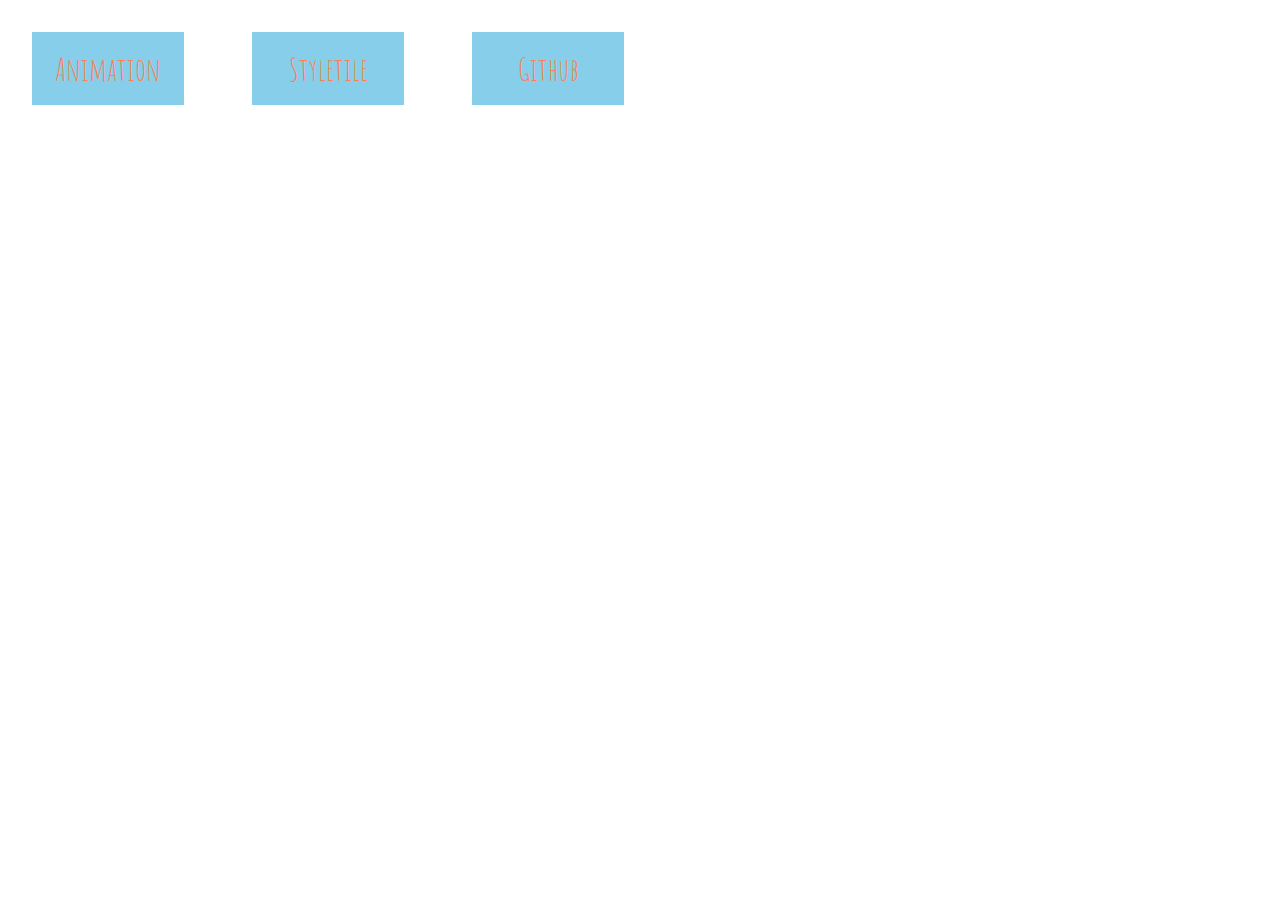
<file: index.html>
<!DOCTYPE html>
<html>

<head>
    <meta charset="UTF-8">
    <title>Animation</title>
    <link rel="stylesheet" href="animation.css">
    <link href="https://fonts.googleapis.com/css?family=Amatic+SC" rel="stylesheet">
</head>
<header>


</header>

<body>
    <div class="sectionwrapper">

        <a href="animation.html" class="knap">Animation</a>
        <a href="styletile.html" class="knap">Styletile</a>
        <a href="https://github.com/rebe4175/" class="knap">Github</a>


    </div>




    <script src="https://code.jquery.com/jquery-3.3.1.min.js"></script>
    <script src="javascript.js"></script>
</body>


</html>
</file>
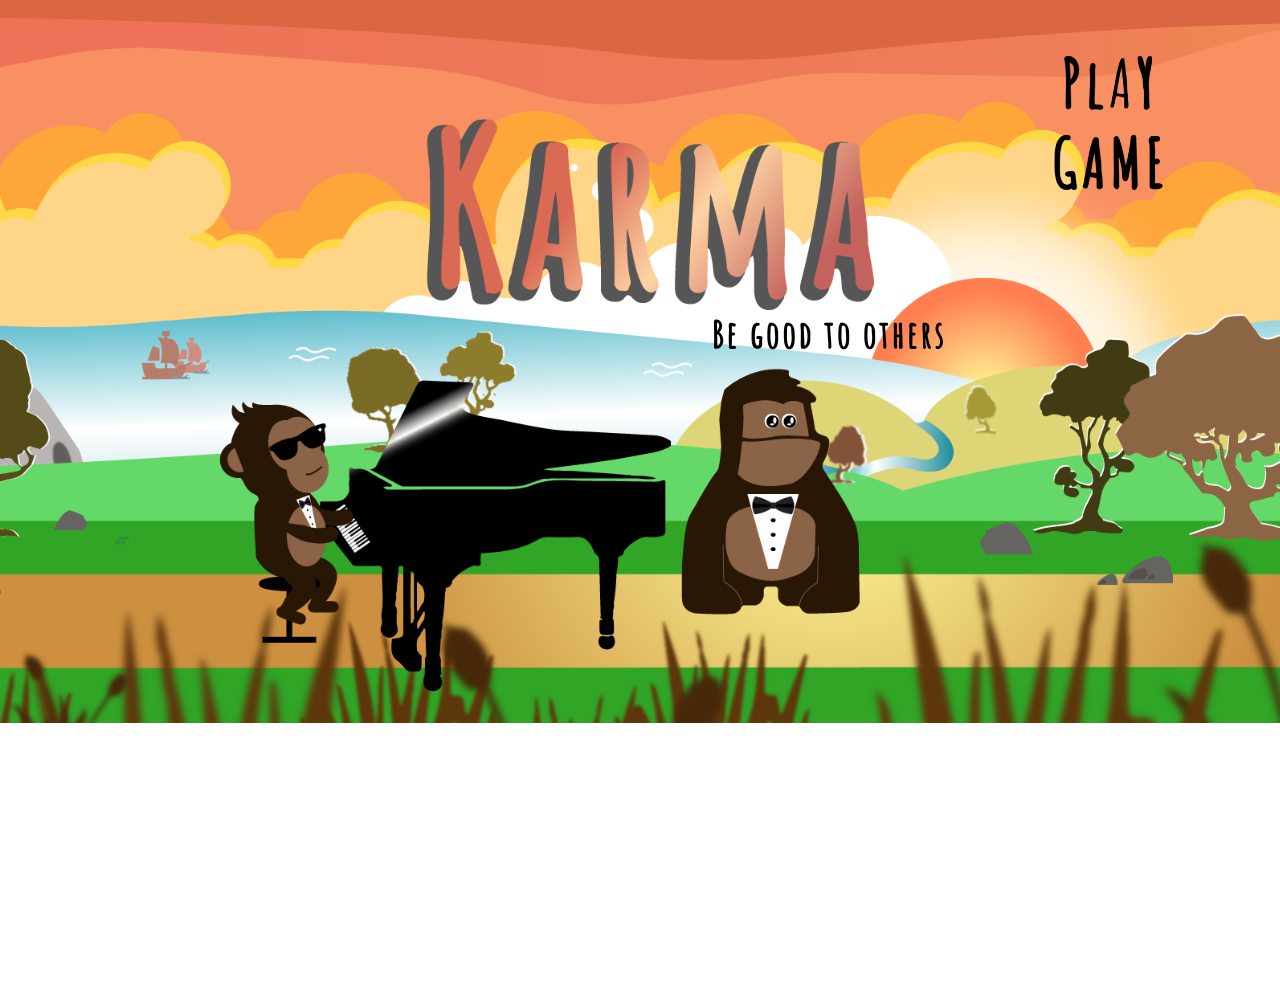
<file: styletile.html>
<!DOCTYPE html>
<html lang="DK">

<head>
    <meta charset="utf-8">
    <meta name="viewport" content="width=device-width, initial-scale=1.0">
    <title>Gorilla</title>
    <link rel="stylesheet" href="animation.css">
</head>

<body>
    <div id="styletile_container" class="styletile_move">
    </div>

    <div id="play_sprite" class="play_sprite_move"></div>


    <div id="logo"></div>


</body>

</html>
</file>
<file: animation.css>
body {
    margin: 0;
    padding: 0;
}

#scene {

    width: 100vw;
    /* svarer til 2600px */
    height: 56.25vw;
    /* svarer til 900 px */
    position: relative;
    overflow: hidden;
}

#forgrund {
    background-image: url("grafik/forgrund.svg");
    background-size: 100%, 100%;
    width: 162.5vw;
    height: 56.5vw;
    position: absolute;
    z-index: 10;
    top: 0vw;
    left: -50vw;
}


#baggrund {
    background-image: url("grafik/baggrund-01.svg");
    background-size: 162.5%;
    width: 162.5vw;
    height: 56.5vw;
    position: relative;
    background-size: contain;
    top: -21vw;

}

.baggrund_moves {
    animation-name: baggrund_moves_kf;
    animation-duration: 10s;
    animation-fill-mode: forwards;
    animation-timing-function: linear;
}

@keyframes baggrund_moves_kf {
    0% {
        transform: translateX(0vw);
    }
    100% {
        transform: translateX(-50vw);
    }
}

.baggrund_start {
    transform: translateX(0)
}


/* -------- GORILLA WALK -------- */

#gorilla_sprite {

    background-image: url(grafik/gorillasprite.svg);
    background-size: 900% 600%;
    left: -35vw;
    top: 7vw;

    width: 17.66vw;
    height: 25.45vw;

}

#gorilla_container {
    position: absolute;
}

.walk_gorilla {
    animation-name: walk_gorilla_kf;
    animation-duration: 1s;
    animation-timing-function: steps(7);
    animation-iteration-count: infinite;
}


@keyframes walk_gorilla_kf {

    from {
        background-position: 0% 0%;
    }

    to {
        background-position: -700% -0%;
    }

}

.moving_gorilla {

    animation-name: moving_gorilla_kf;
    animation-duration: 10s;
    animation-timing-function: linear;
    animation-iteration-count: 1;
    animation-fill-mode: forwards;

}

@keyframes moving_gorilla_kf {

    0% {
        left: -25vw;
        top: 27vw;
    }

    100% {
        left: 15vw;
        top: 27vw;
    }

}

.moving_gorilla3 {

    animation-name: moving_gorilla3_kf;
    animation-duration: 4s;
    animation-timing-function: linear;
    animation-iteration-count: 1;
    animation-fill-mode: forwards;

}

@keyframes moving_gorilla3_kf {

    0% {
        left: 25vw;
        top: 27vw;
    }

    100% {
        left: 10vw;
        top: 27vw;
    }

}



/* -------- GORILLA SIT -------- */

.sit_gorilla {
    background-position: 0 -400%;
}

/*--------- GORILLA SPIS------*/

.gorilla_spis {
    animation-name: gorilla_spis_kf;
    animation-duration: 8s;
    animation-timing-function: steps(6);
    animation-delay: 6.7s;
}

@keyframes gorilla_spis_kf {
    from {
        background-position: 0% -300%;
    }
    to {
        background-position: -600% -300%;
    }
}


/*------- Gorilla Går og får skildpadde i hovedet ------ */

.moving_gorilla2 {

    animation-name: moving_gorilla2_kf;
    animation-duration: 5s;
    animation-timing-function: linear;
    animation-iteration-count: 1;
    animation-fill-mode: forwards;

}

@keyframes moving_gorilla2_kf {

    0% {
        left: 13vw;
        top: 27vw;
    }

    100% {
        left: 30vw;
        top: 27vw;
    }

}

/*----------- Gorilla faldt --------- */

.gorilla_faldt {
    animation-name: gorilla_faldt_kf;
    animation-duration: 8s;
    animation-timing-function: steps(9);
    animation-fill-mode: backwards;

}

@keyframes gorilla_faldt_kf {
    from {
        background-position: 0% -100%;
    }
    to {
        background-position: -900% -100%;
    }
}


/* ---------- Gorilla cry -------- */

.gorilla_cry {
    background-position: -800% -100%;
}


/*--------- GORILLA PLASTER -------- */

.gorilla_plaster {
    background-position: 0 -200%;
    animation-fill-mode: backwards;
    animation-delay: 5s;

}

/*---------- GORILLA FLAD ---------- */

.gorilla_flad {
    animation-name: gorilla_flad_kf;
    animation-duration: 2s;
    animation-iteration-count: 1;
    animation-fill-mode: forwards;
    animation-delay: 4s;

}

@keyframes gorilla_flad_kf {

    0% {
        transform: scaleY(1);
    }

    100% {
        transform: scaleY(.2);

    }
}

.moving_gorilla4 {

    animation-name: moving_gorilla4_kf;
    animation-duration: 2s;
    animation-iteration-count: 1;
    animation-fill-mode: forwards;
    left: 30vw;
    top: 27vw;
    animation-delay: 4s;
}

@keyframes moving_gorilla4_kf {

    0% {
        left: 30vw;
        top: 27vw;
    }

    100% {
        left: 30vw;
        top: 35vw;
    }
}

/*---- ABE START-------*/

#abe_sprite {

    background-image: url(grafik/abesprite.svg);
    background-size: 800% 700%;
    position: absolute;

    width: 10.93vw;
    height: 15.6vw;
    z-index: 4;
}


#abe_container {
    position: absolute;
}


.walk_banana_abe {
    animation-name: walk_banana_abe_kf;
    animation-duration: 1s;
    animation-timing-function: steps(8);
    animation-iteration-count: infinite;

}

@keyframes walk_banana_abe_kf {
    from {
        background-position: 0% -100%;
    }
    to {
        background-position: -800% -100%;
    }
}

.walk_abe {
    animation-name: walk_abe_kf;
    animation-duration: 1s;
    animation-timing-function: steps(8);
    animation-iteration-count: infinite;

}

@keyframes walk_abe_kf {
    from {
        background-position: 0% 0%;
    }
    to {
        background-position: -800% 0%;
    }
}

.moving_abe {
    animation-name: moving_abe_kf;
    animation-duration: 10s;
    animation-timing-function: linear;
    animation-iteration-count: 1;
    animation-fill-mode: forwards;
    animation-delay: 2s;
}

@keyframes moving_abe_kf {

    0% {
        left: -20vw;
        top: 35vw;
    }

    100% {
        left: 15vw;
        top: 35vw;
    }
}

.moving_abe2 {
    animation-name: moving_abe2_kf;
    animation-duration: 3s;
    animation-timing-function: linear;
    animation-iteration-count: 1;
    animation-fill-mode: forwards;
}

@keyframes moving_abe2_kf {

    0% {
        left: 26vw;
        top: 36vw;
    }

    100% {
        left: 26vw;
        top: 36vw;
    }
}

.moving_abe3 {
    animation-name: moving_abe3_kf;
    animation-duration: 3s;
    animation-timing-function: linear;
    animation-iteration-count: 1;
    animation-fill-mode: forwards;
}

@keyframes moving_abe3_kf {

    0% {
        left: 26vw;
        top: 36vw;
    }

    100% {
        left: 28vw;
        top: 36vw;
    }
}

.moving_abe4 {
    animation-name: moving_abe4_kf;
    animation-duration: 3s;
    animation-timing-function: linear;
    animation-iteration-count: 1;
    animation-fill-mode: forwards;
}

@keyframes moving_abe4_kf {

    0% {
        left: 32vw;
        top: 27vw;
    }

    100% {
        left: 50vw;
        top: 27vw;
    }
}



/* Abe vred */

.abe_vred {
    animation-name: abe_vred_kf;
    animation-duration: 1s;
    animation-timing-function: steps(2);
    animation-iteration-count: infinite;
    left: -4vw;

}

@keyframes abe_vred_kf {
    from {
        background-position: 0% -200%;
    }
    to {
        background-position: -200% -200%;
    }
}


/*------ ABE STÅR BANAN--------- */

.still_banana_abe {
    animation-name: still_banana_abe_kf;
    animation-duration: 2s;
    animation-iteration-count: infinite;

}

@keyframes still_banana_abe_kf {
    from {
        background-position: 0% -100%;
    }
    to {
        background-position: 0% -100%;
    }
}

/*------------ ABE GRINER -----------*/

.abe_griner {
    animation-name: abe_griner_kf;
    animation-duration: 3s;
    animation-timing-function: steps(4);
    left: -4vw;

}

@keyframes abe_griner_kf {
    from {
        background-position: 0% -300%;
    }
    to {
        background-position: -400% -300%;
    }
}

.abe_griner_still {
    background-position: -300% -300%;
    left: -4vw;
}



/*---------------- ABE PLASTER -------- */

.abe_plaster {
    animation-name: abe_plaster_kf;
    animation-duration: 7s;
    animation-fill-mode: forwards;
    animation-timing-function: steps(3);

}

@keyframes abe_plaster_kf {
    from {
        background-position: 0% -400%;
    }
    to {
        background-position: -300% -400%;
    }
}

/* ---------- ABE CHOK ----------- */

.abe_chok {
    background-position: 0% -500%;
    left: -4vw;
}

/* ---------- ABE flad ----------- */

.abe_flad {
    animation-name: abe_flad_kf;
    animation-duration: 0.5s;
    animation-iteration-count: 1;
    animation-fill-mode: forwards;
    animation-delay: 4s;

}

@keyframes abe_flad_kf {

    0% {
        transform: scaleY(1);
    }

    100% {
        transform: scaleY(.2);

    }
}

.moving_abe5 {

    animation-name: moving_abe5_kf;
    animation-duration: 1s;
    animation-iteration-count: 1;
    animation-fill-mode: forwards;
    left: 15vw;
    top: 36vw;
    animation-delay: 4s;
}

@keyframes moving_abe5_kf {

    0% {
        left: 15vw;
        top: 36vw;
    }

    100% {
        left: 15vw;
        top: 41vw;
    }

}

/* ------SKILDPADDE--------*/

#skildpadde {
    background-image: url(grafik/skildpaddesprite.svg);
    background-size: 300% 100%;
    width: 12.3vw;
    height: 17.4vw;
    position: absolute;
    left: 52vw;
    top: 32vw;
    z-index: 9;
}

.skildpadde_falder {
    animation-name: skildpadde_falder_kf;
    animation-duration: 1s;
    background-size: 0% 0%;

}

@keyframes skildpadde_falder_kf {

    0% {
        left: 39vw;
        top: -77vw;
    }
    75% {
        left: 35vw;
        top: 25vw;
    }
    100% {
        left: 52vw;
        top: 32vw;
    }
}


.skildpadde_pop {
    animation-name: skildpadde_pop_kf;
    animation-duration: 2s;
    background-position: 200% 0%;
    animation-fill-mode: forwards;
    left: 52vw;
    top: 32vw;
}

@keyframes skildpadde_pop_kf {

    0% {
        left: 52vw;
        top: 32vw;
    }
    100% {
        left: 54vw;
        top: 34vw;
    }
}

.skildpadde_still {
    animation-name: skildpadde_still_kf;
    animation-duration: 2s;
    left: 52vw;
    top: 32vw;
    z-index: 12;
}

@keyframes skildpadde_still_kf {

    100% {
        left: 52vw;
        top: 32vw;
    }

}




/*------------- STEN -----------*/

#sten_sprite {

    background-image: url(grafik/sten.svg);
    background-size: 1300% 100%;
    position: absolute;

    width: 27vw;
    height: 40.5vw;
    z-index: 13;

}

#sten_container {
    position: absolute;
}

.sten_walk {
    animation-name: sten_walk_kf;
    animation-duration: 1s;
    animation-timing-function: steps(13);
    animation-iteration-count: infinite;

}

@keyframes sten_walk_kf {
    from {
        background-position: 0% 0%;
    }
    to {
        background-position: -1300% 0%;
    }
}

.moving_sten {
    animation-name: moving_sten_kf;
    animation-duration: 10s;
    animation-timing-function: linear;
    animation-iteration-count: 1;
    animation-fill-mode: forwards;
}

@keyframes moving_sten_kf {

    0% {
        left: 70vw;
        top: 10vw;
    }

    100% {
        left: 60vw;
        top: 17vw;
    }
}

.moving_sten2 {
    animation-name: moving_sten2_kf;
    animation-duration: 5s;
    animation-timing-function: linear;
    animation-iteration-count: 1;
    animation-fill-mode: forwards;
}

@keyframes moving_sten2_kf {

    0% {
        left: 60vw;
        top: 20vw;
    }

    100% {
        left: 27vw;
        top: 17vw;
    }
}

.sten_still {
    background-position: -1300% 0%;
}

.moving_sten3 {
    animation-name: moving_sten3_kf;
    animation-duration: 1s;
    animation-timing-function: linear;
    animation-iteration-count: 1;
    animation-fill-mode: forwards;
}

@keyframes moving_sten3_kf {

    0% {
        left: 60vw;
        top: 20vw;
    }

    100% {
        left: 56vw;
        top: 17vw;
    }
}



/*--------- BIRD -------- */

#fugl1 {
    background-image: url("grafik/fugl.png");
    background-size: 100%;
    width: 22vw;
    height: 4.2vw;
    position: absolute;
    top: 20vw;
    left: 100vw;
    z-index: 2;
    transform: scale(0.1, 0.1);
    animation: move 15s infinite linear;
    animation-name: fugll;

}

#fugl2 {
    background-image: url("grafik/fugl.png");
    background-size: 100%;
    width: 22vw;
    height: 4.2vw;
    position: absolute;
    top: 20vw;
    left: 100vw;
    z-index: 2;
    transform: scale(0.1, 0.1);
    animation: move 15s infinite linear;
    animation-name: fugll;
    animation-delay: 2s;

}

#fugl3 {
    background-image: url("grafik/fugl.png");
    background-size: 100%;
    width: 22vw;
    height: 4.2vw;
    position: absolute;
    top: 20vw;
    left: 100vw;
    z-index: 2;
    transform: scale(0.1, 0.1);
    animation: move 10s infinite linear;
    animation-name: fuglll;

}

#fugl4 {
    background-image: url("grafik/fugl.png");
    background-size: 100%;
    width: 22vw;
    height: 4.2vw;
    position: absolute;
    top: 30vw;
    left: 50vw;
    z-index: 2;
    transform: scale(0.1, 0.1);
    animation: move 8s infinite linear;
    animation-name: fugllll;

}

#fugl5 {
    background-image: url("grafik/fugl.png");
    background-size: 100%;
    width: 22vw;
    height: 4.2vw;
    position: absolute;
    top: 30vw;
    left: 50vw;
    z-index: 2;
    transform: scale(0.1, 0.1);
    animation: move 8s infinite linear;
    animation-name: fugllll;
    animation-delay: 4s;

}


@keyframes fugll {
    0% {
        left: 73vw;
        top: 21vw;
    }
    20% {
        left: 74vw;
        top: 22vw;
    }
    50% {
        left: 75vw;
        top: 23vw;
    }
    75% {
        left: 74vw;
        top: 22vw;
    }
    100% {
        left: 73vw;
        top: 21vw;
    }
}

@keyframes fuglll {
    0% {
        left: 70vw;
        top: 20vw;
    }
    50% {
        left: 70vw;
        top: 19vw;
    }
    100% {
        left: 70vw;
        top: 20vw;
    }
}

@keyframes fugllll {
    0% {
        left: 35vw;
        top: 20vw;
    }
    50% {
        left: 37vw;
        top: 19vw;
    }
    100% {
        left: 35vw;
        top: 20vw;
    }
}

/*------Style--------*/

a {
    display: inline-block;
    width: 120px;
    text-align: center;
    margin: 1em;
    padding: 0.5em;
    font-family: 'Amatic SC', cursive;
    color: coral;
    font-size: 2em;
    text-decoration: none;
    flex-basis: 300px;
    background-color: skyblue;
}


/* ------------- STYLETILE ---------- */

#styletile_container {
    background-image: url("grafik/styletile.png");
    background-size: 162.5%;
    width: 100vw;
    height: 56.5vw;
    position: relative;
    background-size: cover;

}

.styletile_move {
    animation-name: styletile_move_kf;
    animation-duration: 2s;
    animation-timing-function: steps(2);
    animation-iteration-count: infinite;
}

@keyframes styletile_move_kf {

    from {
        background-position: 0 0;
    }
    to {
        background-position: -199.01% 0;
    }
}

#logo {
    background-image: url("grafik/begood.png");
    background-size: 100%;
    width: 37.5vw;
    height: 21.25vw;
    position: relative;
    left: 48vw;
    z-index: 300;
    top: -36vw;

}

#play_sprite {
    background-image: url("grafik/playgame.png");
    background-size: 200%, 100%;
    width: 14.6vw;
    height: 20.83vw;
    position: absolute;
    left: 80vw;
    top: 2vw;
    z-index: 300;
    cursor: pointer;
}

.play_sprite_move {
    animation-name: play_sprite_kf;
    animation-duration: 2s;
    animation-timing-function: steps(2);
    animation-iteration-count: infinite;
}

@keyframes play_sprite_kf {

    from {
        background-position: 0 0;
    }
    to {
        background-position: 210% 0;
    }
}

/*--------------- VALG YES ---------- */

#yes {
    letter-spacing: 3px;
    text-align: center;
    text-decoration: none;
    font-family: 'Amatic SC', cursive;
    font-size: 2.5em;
    position: absolute;
    font-weight: bold;
    left: 5vw;
    top: 10vw;
    padding: 2px;
    z-index: 300;
    border-radius: 10px;
    cursor: pointer;

}

#no {
    letter-spacing: 3px;
    text-align: center;
    text-decoration: none;
    font-family: 'Amatic SC', cursive;
    font-size: 2.5em;
    position: absolute;
    font-weight: bold;
    left: 15vw;
    top: 10vw;
    padding: 2px;
    z-index: 300;
    border-radius: 10px;
    cursor: pointer;

}

#question {
    letter-spacing: 3px;
    text-align: center;
    text-decoration: none;
    font-family: 'Amatic SC', cursive;
    font-size: 2.2em;
    position: absolute;
    font-weight: bold;
    left: 3vw;
    top: 4vw;
    padding: 2px;
    z-index: 300;
    border-radius: 10px;

}

#help {
    letter-spacing: 3px;
    text-align: center;
    text-decoration: none;
    font-family: 'Amatic SC', cursive;
    font-size: 2.2em;
    position: absolute;
    font-weight: bold;
    left: 3vw;
    top: 4vw;
    padding: 2px;
    z-index: 300;
    border-radius: 10px;
}

#youwin {
    letter-spacing: 3px;
    text-align: center;
    text-decoration: none;
    font-family: 'Amatic SC', cursive;
    font-size: 4em;
    position: absolute;
    font-weight: bold;
    left: 3vw;
    top: 6vw;
    padding: 2px;
    z-index: 300;
    border-radius: 10px;
    transform: rotate(-20deg);
}

#lose {
    background-image: url("grafik/slutning1.png");
    background-size: 162.5%;
    width: 162.5vw;
    height: 56.5vw;
    position: relative;
    background-size: contain;
    top: -21vw;


}

#slutning {
    background-image: url("grafik/slutning2.png");
    background-size: 162.5%;
    width: 162.5vw;
    height: 56.5vw;
    position: relative;
    background-size: contain;
    top: -21vw;
}


.puls {
    animation-name: puls_kf;
    animation-duration: 2s;
    animation-iteration-count: 1;
    animation-iteration-count: infinite;
    cursor: pointer;
}

@keyframes puls_kf {

    0% {

        transform: scale(1);
    }

    100% {

        transform: scale(1.1);
    }
}

#reset_sprite {
    background-image: url("grafik/tryagain.png");
    background-size: 200%, 100%;
    width: 14.6vw;
    height: 20.83vw;
    position: absolute;
    left: 80vw;
    top: -3vw;
    z-index: 300;
    cursor: pointer;

}

.reset_sprite_move {
    animation-name: reset_sprite_kf;
    animation-duration: 2s;
    animation-timing-function: steps(2);
    animation-iteration-count: infinite;
}

@keyframes reset_sprite_kf {

    from {
        background-position: 0 0;
    }
    to {
        background-position: 210% 0;
    }
}


#piano {
    background-image: url(grafik/piano.png);
    background-size: 100%;
    width: 21.8vw;
    height: 31.3vw;
    position: absolute;
    left: 15vw;
    top: -50vw;
}

.piano_move {
    animation-name: piano_move_kf;
    animation-duration: 1s;
    animation-delay: 3s;
    animation-fill-mode: forwards;
    left: 15vw;
    top: -50vw;
    z-index: 7;

}


@keyframes piano_move_kf {

    from {
        left: 15vw;
        top: -50vw;
    }
    to {
        left: 8vw;
        top: 26vw;
    }
}
</file>
